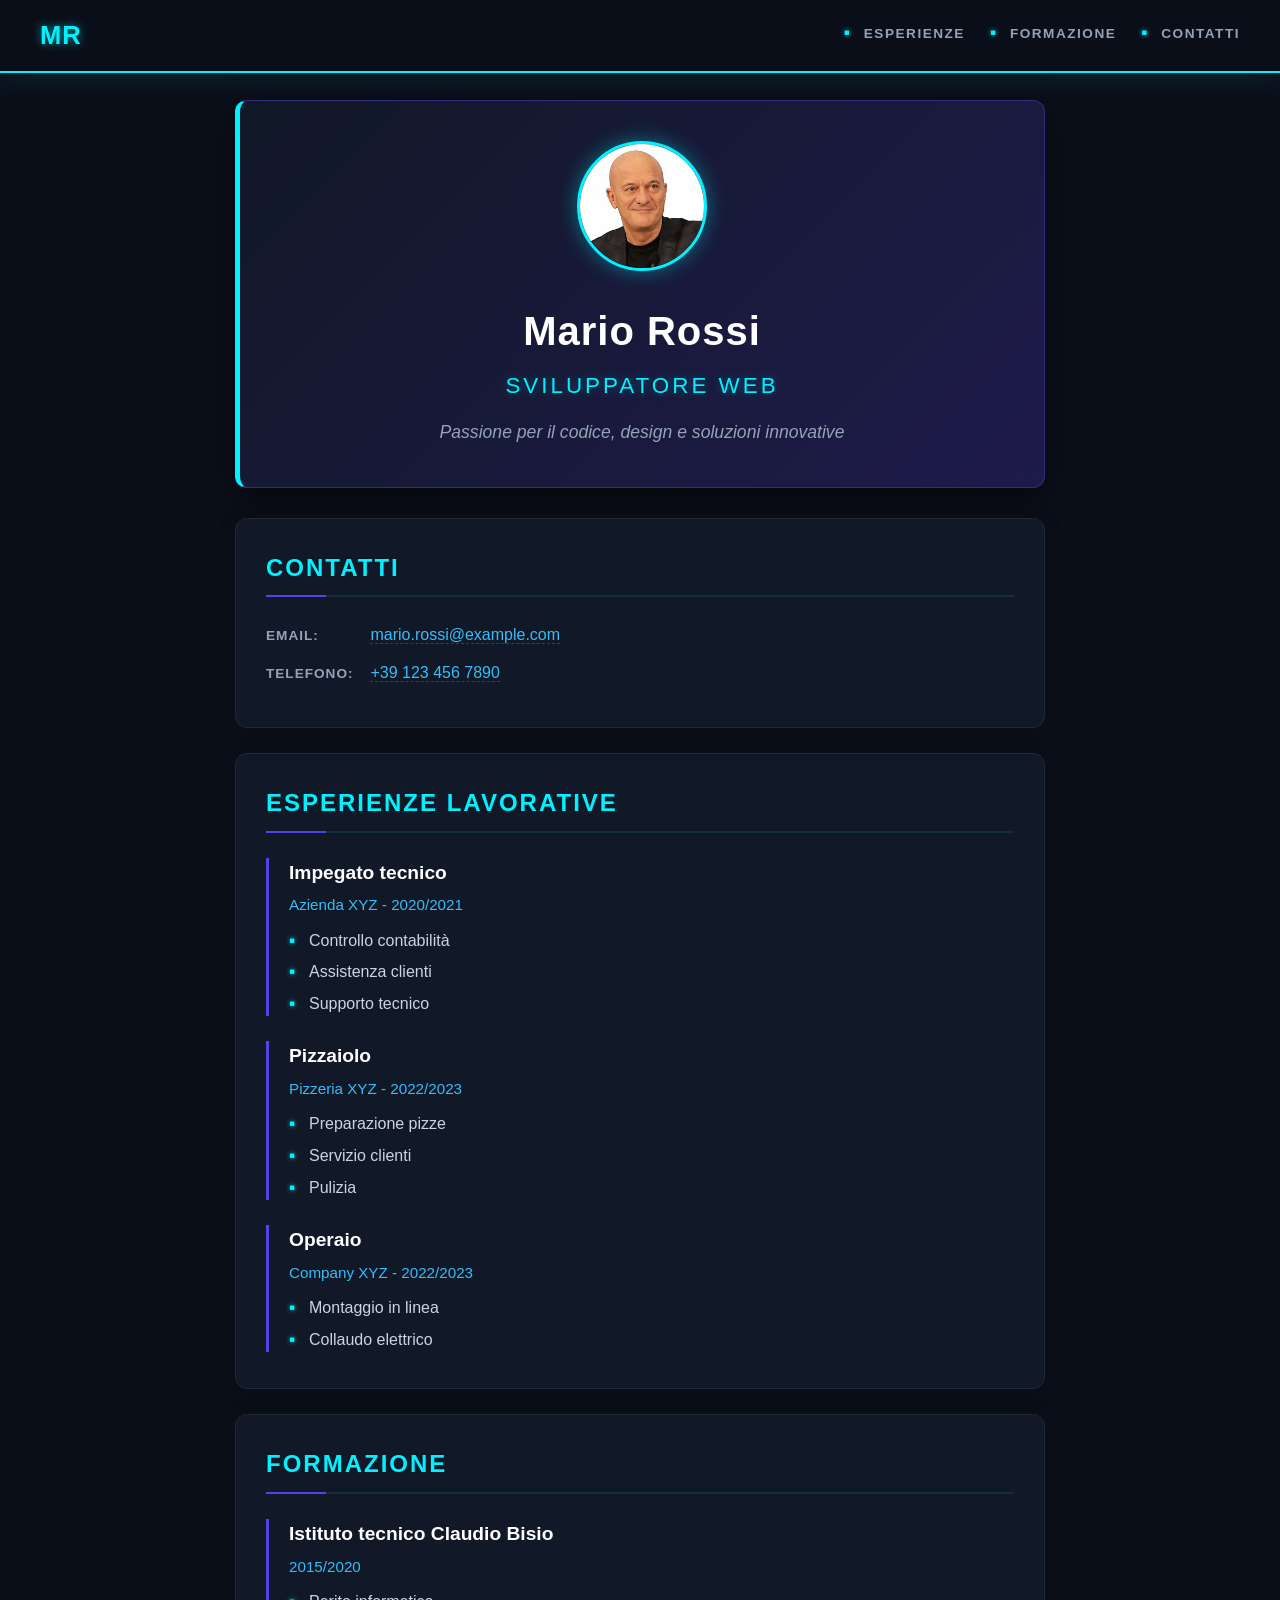
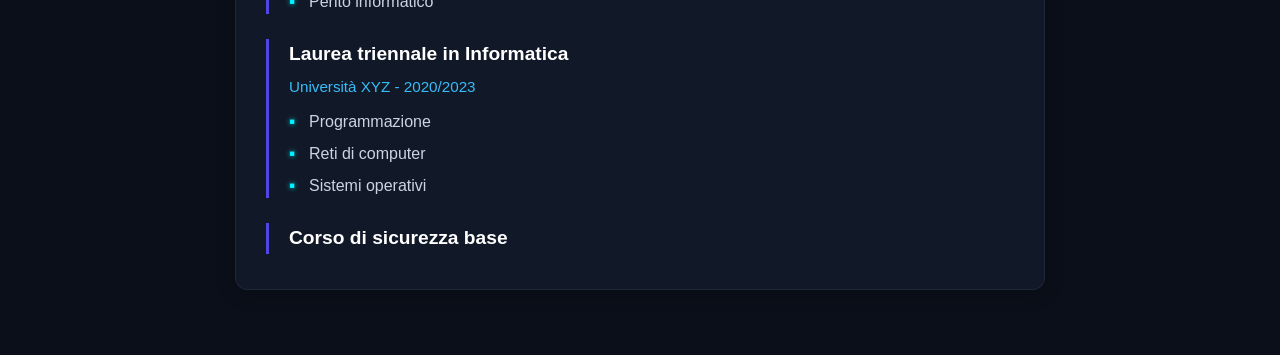
<file: index.html>
<!DOCTYPE html>
<html lang="en">
<head>
    <meta charset="UTF-8">
    <meta name="viewport" content="width=device-width, initial-scale=1.0">
    <title>Curriculum</title>
    <link href="cv.css" rel="stylesheet">
</head>
<body>
    
    <div class="barra">
        <a href="#home" class="logo">MR</a>
        <ul class="menu">
            <li><a href="#esperienze">Esperienze</a></li>
            <li><a href="#formazione">Formazione</a></li>
            <li><a href="#contatti">Contatti</a></li>
        </ul>
    </div>


    <div id="home">
        <img src="Claudio_Bisio.jpg">
        <h1>Mario Rossi</h1>
        <h2>Sviluppatore Web</h2>
        <p>Passione per il codice, design e soluzioni innovative</p>
    </div>

    <div id="contatti">
        <h3 class="">Contatti</h3>
        <p><strong>Email:</strong> <a href="mailto:mario.rossi@example.com">mario.rossi@example.com</a></p>
        <p><strong>Telefono: </strong> <a href="tel:+391234567890">+39 123 456 7890</a></p>
    </div>

    <div id="esperienze">
        <h3>Esperienze lavorative</h3>

        <div>
            <h4>Impegato tecnico</h4>
            <p>Azienda XYZ - 2020/2021</p>
            <ul>
                <li>Controllo contabilità</li>
                <li>Assistenza clienti</li>
                <li>Supporto tecnico</li>
            </ul>
        </div>

        <div>
            <h4>Pizzaiolo</h4>
            <p>Pizzeria XYZ - 2022/2023</p>
            <ul>
                <li>Preparazione pizze</li>
                <li>Servizio clienti</li>
                <li>Pulizia</li>
            </ul>
        </div>


         <div>
            <h4>Operaio</h4>
            <p>Company XYZ - 2022/2023</p>
            <ul>
                <li>Montaggio in linea</li>
                <li>Collaudo elettrico</li>
            </ul>
        </div>

    </div>

     <div id="formazione">
        <h3 class="pippo" id="pluto">Formazione</h3>

        <div>
            <h4>Istituto tecnico Claudio Bisio</h4>
            <p>2015/2020</p>
            <ul>
                <li>Perito informatico</li>
            </ul>
        </div>

        <div>
            <h4>Laurea triennale in Informatica</h4>
            <p>Università XYZ - 2020/2023</p>
            <ul>
                <li>Programmazione</li>
                <li>Reti di computer</li>
                <li>Sistemi operativi</li>
            </ul>
        </div>


         <div>
            <h4>Corso di sicurezza base</h4>
        </div>

    </div>
</body>
</html>
</file>
<file: cv.css>
/* ==========================================================================
   CV.CSS - Tema Scuro & Futuristico (Cyberpunk / Synthwave Sleek)
   ========================================================================== */

/* Reset e variabili globali */
* {
    box-sizing: border-box;
    margin: 0;
    padding: 0;
}

html {
    scroll-behavior: smooth;
}

body {
    background-color: #0b0f19; /* Sfondo scuro profondo spaziale */
    color: #e2e8f0; /* Testo chiaro ad alta leggibilità */
    font-family: 'Segoe UI', Roboto, Helvetica, Arial, sans-serif;
    line-height: 1.6;
    padding: 100px 20px 40px 20px; /* Spazio superiore per la barra fissa */
    max-width: 850px;
    margin: 0 auto;
}

/* --- Barra di navigazione --- */
.barra {
    position: fixed;
    top: 0;
    left: 0;
    width: 100%;
    background: rgba(11, 15, 25, 0.9);
    backdrop-filter: blur(12px);
    -webkit-backdrop-filter: blur(12px);
    border-bottom: 2px solid #00f2fe; /* Linea neon ciano */
    padding: 15px 40px;
    display: flex;
    justify-content: space-between;
    align-items: center;
    z-index: 1000;
    box-shadow: 0 4px 30px rgba(0, 242, 254, 0.1);
}

.logo {
    color: #00f2fe;
    font-weight: 800;
    font-size: 1.6rem;
    text-decoration: none;
    letter-spacing: 1px;
    text-shadow: 0 0 10px rgba(0, 242, 254, 0.6);
    transition: transform 0.3s ease;
}

.logo:hover {
    transform: scale(1.05);
}

.menu {
    list-style: none;
    display: flex;
    gap: 25px;
}

.menu li a {
    color: #94a3b8;
    text-decoration: none;
    font-weight: 600;
    text-transform: uppercase;
    font-size: 0.85rem;
    letter-spacing: 1.5px;
    transition: all 0.3s ease;
    position: relative;
    padding: 5px 0;
}

/* Effetto linea futuristica sotto i link del menu alla selezione */
.menu li a::after {
    content: '';
    position: absolute;
    bottom: 0;
    left: 0;
    width: 0;
    height: 2px;
    background-color: #4f46e5;
    transition: width 0.3s ease;
}

.menu li a:hover {
    color: #00f2fe;
    text-shadow: 0 0 8px rgba(0, 242, 254, 0.5);
}

.menu li a:hover::after {
    width: 100%;
}

/* --- Sezione Home (Profilo) --- */
#home {
    text-align: center;
    background: linear-gradient(135deg, #111827 0%, #1e1b4b 100%);
    border: 1px solid #312e81;
    border-left: 5px solid #00f2fe;
    padding: 40px 20px;
    border-radius: 12px;
    margin-bottom: 30px;
    box-shadow: 0 10px 30px rgba(0, 0, 0, 0.5);
}

#home img {
    width: 130px;
    height: 130px;
    border-radius: 50%;
    border: 3px solid #00f2fe;
    object-fit: cover;
    margin-bottom: 20px;
    box-shadow: 0 0 20px rgba(0, 242, 254, 0.4);
    transition: transform 0.5s ease;
}

#home img:hover {
    transform: rotate(5deg) scale(1.05);
}

#home h1 {
    color: #ffffff;
    font-size: 2.5rem;
    margin-bottom: 5px;
    letter-spacing: 1px;
}

#home h2 {
    color: #00f2fe;
    font-size: 1.4rem;
    margin-bottom: 15px;
    font-weight: 500;
    text-transform: uppercase;
    letter-spacing: 3px;
    text-shadow: 0 0 10px rgba(0, 242, 254, 0.3);
}

#home p {
    color: #94a3b8;
    font-style: italic;
    font-size: 1.1rem;
    max-width: 500px;
    margin: 0 auto;
}

/* --- Sezioni Contenuto --- */
#contatti, #esperienze, #formazione {
    background: #111827;
    border: 1px solid #1f2937;
    padding: 30px;
    border-radius: 12px;
    margin-bottom: 25px;
    box-shadow: 0 4px 20px rgba(0, 0, 0, 0.2);
    transition: border-color 0.3s ease;
}

#contatti:hover, #esperienze:hover, #formazione:hover {
    border-color: #312e81;
}

/* Titoli delle sezioni */
h3 {
    color: #00f2fe;
    font-size: 1.5rem;
    margin-bottom: 25px;
    text-transform: uppercase;
    letter-spacing: 2px;
    border-bottom: 2px solid rgba(0, 242, 254, 0.1);
    padding-bottom: 8px;
    position: relative;
}

/* Elemento decorativo sotto i titoli */
h3::before {
    content: '';
    position: absolute;
    bottom: -2px;
    left: 0;
    width: 60px;
    height: 2px;
    background-color: #4f46e5;
}

/* Sotto-blocchi (Esperienze e Formazione singoli) */
#esperienze > div, #formazione > div {
    margin-bottom: 25px;
    padding-left: 20px;
    border-left: 3px solid #4f46e5; /* Linea verticale viola/indaco */
    transition: border-left-color 0.3s ease;
}

#esperienze > div:hover, #formazione > div:hover {
    border-left-color: #00f2fe; /* Diventa ciano al passaggio del mouse */
}

#esperienze > div:last-child, #formazione > div:last-child {
    margin-bottom: 0;
}

h4 {
    color: #ffffff;
    font-size: 1.2rem;
    margin-bottom: 5px;
    font-weight: 600;
}

/* Date e Sedi delle esperienze */
#esperienze p, #formazione p {
    color: #38bdf8;
    font-size: 0.95rem;
    margin-bottom: 10px;
    font-weight: 500;
}

/* Liste puntate (Competenze/Mansioni) */
ul {
    list-style: none; /* Rimuove i punti di default */
}

li {
    color: #cbd5e1;
    margin-bottom: 6px;
    position: relative;
    padding-left: 20px;
}

/* Custom bullet futuristico (quadratino/rombo neon) */
li::before {
    content: '▪';
    position: absolute;
    left: 0;
    color: #00f2fe;
    font-size: 1.1rem;
    top: -2px;
    text-shadow: 0 0 5px rgba(0, 242, 254, 0.8);
}

/* --- Sezione Contatti Specifica --- */
#contatti p {
    margin: 12px 0;
    color: #cbd5e1;
}

#contatti strong {
    color: #94a3b8;
    text-transform: uppercase;
    font-size: 0.85rem;
    letter-spacing: 1px;
    width: 100px;
    display: inline-block;
}

#contatti a {
    color: #38bdf8;
    text-decoration: none;
    transition: color 0.3s ease;
    border-bottom: 1px dashed rgba(56, 189, 248, 0.3);
}

#contatti a:hover {
    color: #00f2fe;
    border-bottom-color: #00f2fe;
}

/* Gestione delle classi jolly presenti nel tuo HTML */
.pippo#pluto {
    color: #00f2fe;
}

/* Ottimizzazione per dispositivi Mobile */
@media (max-width: 600px) {
    .barra {
        flex-direction: column;
        gap: 10px;
        padding: 15px;
    }
    
    body {
        padding-top: 130px;
    }
    
    #home h1 {
        font-size: 2rem;
    }
}
</file>
